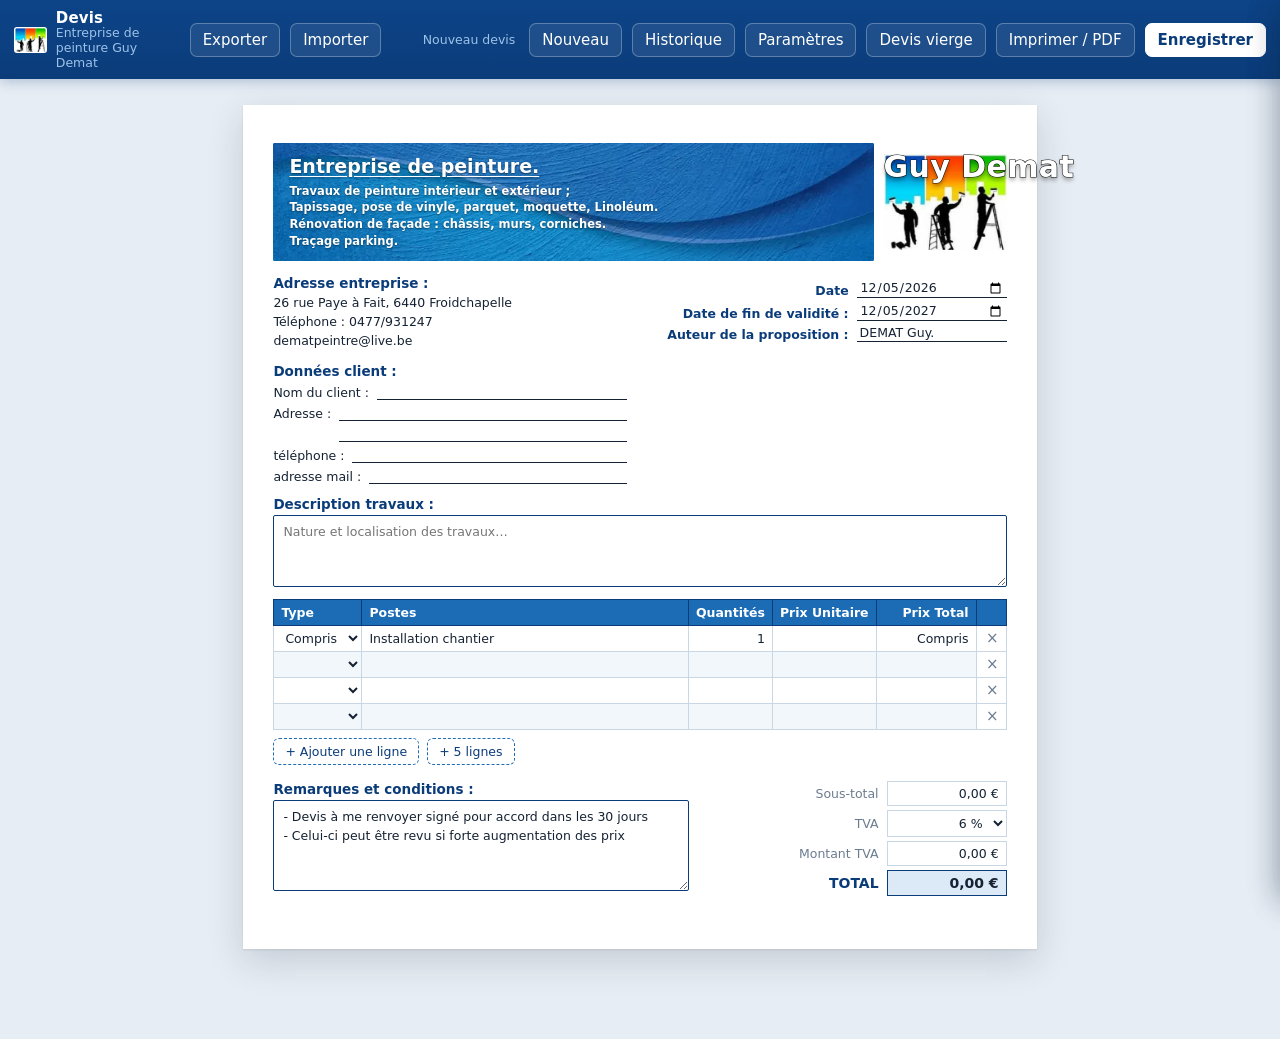
<file: public/assets/aistudio/Devis_GuyDemat_4f541faf.html>
<meta charset="utf-8">
<meta name="viewport" content="width=device-width, initial-scale=1">
<title>Devis — Guy Demat</title>
<link rel="icon" href="[data-uri]">
<style>
  :root{
    --bleu-nuit:#0B3C7A;
    --bleu:#1B6BB5;
    --bleu-clair:#DCE9F6;
    --bleu-pale:#F2F7FC;
    --rouge:#E63329;
    --jaune:#F5B516;
    --vert:#6EBE44;
    --encre:#152233;
    --gris:#6B7C90;
    --trait:#C9D6E4;
    --papier:#FFFFFF;
    --fond:#E7EDF4;
    --doc: Calibri, "Segoe UI", system-ui, "Helvetica Neue", Arial, sans-serif;
    --ui: "Segoe UI", system-ui, -apple-system, "Helvetica Neue", Arial, sans-serif;
  }
  *{box-sizing:border-box}
  html,body{margin:0;padding:0}
  body{
    background:var(--fond);
    color:var(--encre);
    font-family:var(--ui);
    font-size:15px;
    -webkit-font-smoothing:antialiased;
  }
  button{font-family:inherit;font-size:inherit;cursor:pointer}
  input,textarea,select{font-family:inherit;font-size:inherit;color:inherit}

  /* ————— Barre d'outils ————— */
  .rail{
    position:sticky;top:0;z-index:40;
    background:linear-gradient(180deg,#0d4488,#0B3C7A);
    color:#fff;
    display:flex;align-items:center;gap:10px;
    padding:9px 14px;
    box-shadow:0 2px 12px rgba(11,60,122,.28);
  }
  .rail .marque{display:flex;align-items:center;gap:9px;margin-right:6px}
  .rail .marque img{height:26px;width:auto;border-radius:3px;background:#fff;padding:1px}
  .rail .marque b{font-weight:600;letter-spacing:.2px}
  .rail .marque span{color:#9DC2E8;font-size:12.5px;display:block;margin-top:-2px}
  .rail .sep{flex:1}
  .btn{
    border:1px solid rgba(255,255,255,.28);
    background:rgba(255,255,255,.08);
    color:#fff;border-radius:7px;padding:7px 12px;
    display:inline-flex;align-items:center;gap:7px;
    transition:background .15s,border-color .15s,transform .06s;
    white-space:nowrap;
  }
  .btn:hover{background:rgba(255,255,255,.18)}
  .btn:active{transform:translateY(1px)}
  .btn:focus-visible,input:focus-visible,textarea:focus-visible,select:focus-visible,
  .lien:focus-visible{outline:2px solid var(--jaune);outline-offset:2px}
  .btn.primaire{background:#fff;color:var(--bleu-nuit);border-color:#fff;font-weight:600}
  .btn.primaire:hover{background:#EAF2FB}
  .btn svg{width:15px;height:15px;flex:none}
  .etat-sauve{font-size:12.5px;color:#9DC2E8;padding-right:4px;min-width:118px;text-align:right}
  .etat-sauve.modifie{color:var(--jaune)}

  /* ————— Feuille A4 ————— */
  .plan{padding:26px 16px 90px;display:flex;justify-content:center}
  .feuille{
    width:210mm;max-width:100%;position:relative;
    background:var(--papier);
    padding:10mm 8mm 14mm;
    box-shadow:0 1px 2px rgba(21,34,51,.10),0 12px 34px rgba(21,34,51,.16);
    font-family:var(--doc);
  }

  .entete{display:flex;gap:10px;align-items:stretch;margin-bottom:14px}
  .banniere{
    position:relative;overflow:hidden;
    flex:1;min-height:96px;border-radius:2px;
    background-color:var(--bleu-nuit);
    color:#fff;padding:12px 16px;display:flex;flex-direction:column;justify-content:center;
    text-shadow:0 1px 2px rgba(0,0,0,.45);
  }
  .banniere img.fond{
    position:absolute;inset:0;width:100%;height:100%;
    object-fit:cover;z-index:0;
  }
  .banniere h1,.banniere p{position:relative;z-index:1}
  .banniere h1{font-size:19px;margin:0 0 6px;font-weight:700;text-decoration:underline;text-underline-offset:3px}
  .banniere p{margin:0;font-size:11.5px;line-height:1.45;font-weight:600}
  .marque-doc{position:relative;align-self:center;display:flex;flex-direction:column;align-items:center}
  .marque-doc .nom{
    position:absolute;top:-2px;left:0;right:0;text-align:center;z-index:2;
    font-family:"Franklin Gothic Book","Franklin Gothic Medium","Segoe UI",var(--doc);
    font-weight:700;font-size:30px;line-height:1;letter-spacing:.4px;white-space:nowrap;
    color:#fff;-webkit-text-stroke:1.1px #111;
    text-shadow:0 3px 4px rgba(0,0,0,.35);
    paint-order:stroke fill;
  }
  .entete img.logo{height:96px;width:auto;display:block}

  .bloc-titre{color:var(--bleu-nuit);font-weight:700;font-size:13.5px;margin:0 0 3px}
  .infos{display:grid;grid-template-columns:1fr 1fr;gap:6px 26px;margin-bottom:12px}
  .infos .g{font-size:12.5px}
  .infos .g .fixe{font-size:12.5px;line-height:1.5}
  .ligne-champ{display:flex;align-items:flex-end;gap:8px;margin-top:3px}
  .ligne-champ .lbl{font-size:12.5px;white-space:nowrap;color:var(--encre)}
  .infos .d .ligne-champ{justify-content:flex-end}
  .infos .d .lbl{font-weight:700;color:var(--bleu-nuit)}
  .champ{
    border:none;border-bottom:1px solid var(--encre);
    background:transparent;padding:1px 3px;font-size:12.5px;
    min-width:0;width:100%;border-radius:0;
  }
  .infos .d .champ{max-width:150px}
  .champ:hover{background:var(--bleu-pale)}
  .champ:focus{background:var(--bleu-pale);outline:none;border-bottom:2px solid var(--bleu);padding-bottom:0}

  .zone{margin-bottom:12px}
  .cadre{
    width:100%;border:1px solid var(--bleu-nuit);border-radius:2px;
    padding:7px 9px;font-size:12.5px;line-height:1.5;
    background:transparent;resize:vertical;display:block;
    font-family:var(--doc);
  }
  .cadre:focus{outline:none;box-shadow:inset 0 0 0 1px var(--bleu);background:var(--bleu-pale)}

  /* ————— Tableau des postes ————— */
  table.postes{width:100%;border-collapse:collapse;font-size:12.5px}
  table.postes th{
    background:var(--bleu);color:#fff;text-align:left;font-weight:700;
    padding:5px 7px;border:1px solid var(--bleu-nuit);white-space:nowrap;
  }
  table.postes th.num,table.postes td.num{text-align:right}
  table.postes td{border:1px solid var(--trait);padding:0;background:#fff;vertical-align:middle}
  table.postes tbody tr:nth-child(even) td{background:var(--bleu-pale)}
  table.postes td input,table.postes td select{
    width:100%;border:none;background:transparent;padding:4px 7px;font-size:12.5px;
    font-family:var(--doc);
  }
  table.postes td input:focus,table.postes td select:focus{outline:none;background:var(--bleu-clair)}
  table.postes td.num input{text-align:right}
  table.postes td.total input{font-variant-numeric:tabular-nums}
  col.c-type{width:88px} col.c-qte{width:74px} col.c-pu{width:92px} col.c-tot{width:100px} col.c-out{width:30px}
  td.outils{text-align:center;border:none;background:none!important}
  .mini{
    border:none;background:none;color:var(--gris);width:22px;height:22px;line-height:1;
    border-radius:5px;font-size:15px;
  }
  .mini:hover{background:#F4D9D7;color:var(--rouge)}
  .barre-lignes{display:flex;gap:8px;margin-top:8px;align-items:center;flex-wrap:wrap}
  .lien{
    border:1px dashed var(--bleu);background:#fff;color:var(--bleu-nuit);
    border-radius:6px;padding:5px 11px;font-size:12.5px;font-family:var(--ui);
  }
  .lien:hover{background:var(--bleu-pale)}

  /* ————— Pied ————— */
  .pied{display:grid;grid-template-columns:1fr 300px;gap:18px;margin-top:16px;align-items:start}
  .totaux{display:grid;grid-template-columns:1fr 120px;gap:4px 8px;align-items:center;font-size:12.5px}
  .totaux .t-lbl{text-align:right;color:var(--gris)}
  .totaux .t-val{
    border:1px solid var(--trait);padding:4px 7px;text-align:right;background:#fff;
    font-variant-numeric:tabular-nums;
  }
  .totaux input.t-val{
    width:100%;font-family:var(--doc);font-size:12.5px;border-radius:0;
  }
  .totaux input.t-val:focus{outline:none;border-color:var(--bleu);background:var(--bleu-pale)}
  .totaux select{
    border:1px solid var(--trait);padding:4px 7px;width:100%;text-align:right;
    background:#fff;font-family:var(--doc);font-size:12.5px;
  }
  .totaux .grand .t-lbl{font-weight:700;color:var(--bleu-nuit);font-size:14px}
  .totaux .grand .t-val{background:var(--bleu-clair);border-color:var(--bleu-nuit);font-weight:700;font-size:14px}

  /* ————— Tiroirs ————— */
  /* ————— Formulaire vierge : des lignes, pas des cases, et de la place ————— */
  .feuille.vierge .ligne-champ{margin-top:9px}
  .feuille.vierge .champ{padding:3px 3px 5px}
  .feuille.vierge table.postes td input,
  .feuille.vierge table.postes td select{padding:8px 7px}
  .feuille.vierge .totaux{gap:12px 10px;grid-template-columns:1fr 140px}
  .feuille.vierge .totaux .t-val,
  .feuille.vierge .totaux select{
    border:none;border-bottom:1px solid var(--encre);border-radius:0;
    background:none;min-height:20px;padding:2px 4px;
  }
  .feuille.vierge .totaux .grand .t-val{
    border-bottom:1.5px solid var(--bleu-nuit);background:none;
  }
  .voile{
    position:fixed;inset:0;background:rgba(11,34,60,.42);z-index:50;
    opacity:0;pointer-events:none;transition:opacity .18s;
  }
  .voile.ouvert{opacity:1;pointer-events:auto}
  .tiroir{
    position:fixed;top:0;right:0;bottom:0;width:min(430px,100%);z-index:60;
    background:#fff;box-shadow:-8px 0 30px rgba(11,34,60,.25);
    transform:translateX(102%);transition:transform .22s ease;
    display:flex;flex-direction:column;
  }
  .tiroir.ouvert{transform:none}
  .tiroir header{
    background:var(--bleu-nuit);color:#fff;padding:13px 16px;
    display:flex;align-items:center;gap:10px;
  }
  .tiroir header h2{margin:0;font-size:16px;font-weight:600;flex:1}
  .fermer{background:none;border:none;color:#fff;font-size:22px;line-height:1;padding:0 4px}
  .tiroir .corps{padding:14px 16px 26px;overflow:auto;flex:1}
  .recherche{
    width:100%;border:1px solid var(--trait);border-radius:7px;padding:8px 11px;margin-bottom:12px;
  }
  .recherche:focus{outline:none;border-color:var(--bleu);box-shadow:0 0 0 3px var(--bleu-clair)}

  .carte{
    border:1px solid var(--trait);border-left:4px solid var(--gris);border-radius:8px;
    padding:10px 12px;margin-bottom:9px;background:#fff;cursor:pointer;
    transition:box-shadow .15s,border-color .15s;
  }
  .carte:hover{box-shadow:0 3px 12px rgba(11,60,122,.14)}
  .carte.brouillon{border-left-color:var(--gris)}
  .carte.envoye{border-left-color:var(--bleu)}
  .carte.accepte{border-left-color:var(--vert)}
  .carte.refuse{border-left-color:var(--rouge)}
  .carte .h{display:flex;justify-content:space-between;gap:10px;align-items:baseline}
  .carte .num{font-weight:700;color:var(--bleu-nuit)}
  .carte .mt{font-weight:700;font-variant-numeric:tabular-nums}
  .carte .cl{font-size:13.5px;margin:2px 0 6px}
  .carte .meta{display:flex;justify-content:space-between;align-items:center;gap:8px;font-size:12px;color:var(--gris)}
  .puce{
    font-size:11px;padding:2px 8px;border-radius:99px;border:1px solid var(--trait);
    background:#F7FAFD;color:var(--gris);
  }
  .carte.envoye .puce{border-color:#B6D4EE;background:#EAF3FB;color:var(--bleu-nuit)}
  .carte.accepte .puce{border-color:#C3E5B0;background:#EFF8EA;color:#3C7A22}
  .carte.refuse .puce{border-color:#F2C0BC;background:#FDEEED;color:#A5271F}
  .actes{display:flex;gap:6px}
  .acte{
    border:1px solid var(--trait);background:#fff;border-radius:6px;padding:3px 9px;
    font-size:12px;color:var(--gris);
  }
  .acte:hover{border-color:var(--bleu);color:var(--bleu-nuit);background:var(--bleu-pale)}
  .acte.danger:hover{border-color:var(--rouge);color:var(--rouge);background:#FDEEED}
  .vide{text-align:center;color:var(--gris);padding:34px 10px;font-size:14px;line-height:1.6}
  .vide b{display:block;color:var(--encre);margin-bottom:4px}

  .reglage{margin-bottom:16px}
  .reglage label{display:block;font-size:12.5px;font-weight:600;color:var(--bleu-nuit);margin-bottom:4px}
  .reglage input,.reglage textarea{
    width:100%;border:1px solid var(--trait);border-radius:6px;padding:7px 9px;font-size:13.5px;
  }
  .reglage textarea{resize:vertical;line-height:1.5;font-family:var(--ui)}
  .fiche{
    display:flex;justify-content:space-between;align-items:center;gap:8px;
    border:1px solid var(--trait);border-radius:6px;padding:6px 9px;margin-bottom:6px;font-size:13px;
  }
  .fiche b{color:var(--bleu-nuit)}
  .reglage .aide{font-size:12px;color:var(--gris);margin-top:4px;line-height:1.45}
  .rangee{display:flex;gap:10px}
  .rangee>*{flex:1}
  .btn-plein{
    width:100%;background:var(--bleu-nuit);color:#fff;border:none;border-radius:7px;
    padding:10px;font-weight:600;
  }
  .btn-plein:hover{background:#0d4488}
  .btn-fin{
    width:100%;background:#fff;color:var(--bleu-nuit);border:1px solid var(--trait);
    border-radius:7px;padding:9px;margin-top:8px;
  }
  .btn-fin:hover{background:var(--bleu-pale);border-color:var(--bleu)}

  .toast{
    position:fixed;left:50%;bottom:26px;transform:translate(-50%,20px);
    background:var(--bleu-nuit);color:#fff;padding:11px 18px;border-radius:9px;
    box-shadow:0 8px 24px rgba(11,60,122,.34);z-index:80;
    opacity:0;pointer-events:none;transition:opacity .2s,transform .2s;font-size:14px;
  }
  .toast.ouvert{opacity:1;transform:translate(-50%,0)}
  .toast.alerte{background:var(--rouge)}

  .pied-page{display:none}
  @media screen and (max-width:820px){
    .feuille{padding:16px 14px}
    .infos{grid-template-columns:1fr}
    .infos .d .ligne-champ{justify-content:flex-start}
    .infos .d .champ{max-width:none}
    .pied{grid-template-columns:1fr}
    .entete{flex-direction:column}
    .entete img.logo{height:70px;align-self:flex-start}
    .etat-sauve{display:none}
    .rail{flex-wrap:wrap}
    .rail .marque span{display:none}
  }
  @media (prefers-reduced-motion:reduce){*{transition:none!important}}

  /* ————— Impression ————— */
  body.en-impression .barre-lignes,
  body.en-impression tr.vide-impr{display:none}
  @page{size:A4;margin:0}
  @media print{
    body{background:#fff;-webkit-print-color-adjust:exact;print-color-adjust:exact}
    tr.vide-impr{display:none}
    input[type=date]::-webkit-calendar-picker-indicator{display:none}
    .rail,.voile,.tiroir,.toast,.barre-lignes,td.outils,col.c-out,.pas-impr{display:none!important}
    .plan{padding:0;display:block}
    .feuille{width:210mm;max-width:none;margin:0;box-shadow:none;padding:10mm 8mm 14mm}
    .pied-page{
      display:flex;justify-content:space-between;gap:10mm;
      position:absolute;left:8mm;right:8mm;
      font-family:var(--doc);font-size:8pt;color:#4A5D72;
      border-top:.5pt solid #9BB2C8;padding-top:1.5mm;
    }
    .champ{border-bottom:1px solid #333;background:none!important}
    .cadre{background:none!important}
    table.postes{page-break-inside:auto}
    table.postes tr{page-break-inside:avoid}
    .pied{page-break-inside:avoid}
    input,textarea,select{
      -webkit-appearance:none;appearance:none;color:#000;
    }
    .totaux select{border:none;padding-right:0}
    .totaux input.t-val{border:1px solid var(--trait)}
  }
</style>

<div class="rail">
  <div class="marque">
    <img src="[data-uri]" alt="Guy Demat">
    <div>
      <b>Devis</b>
      <span>Entreprise de peinture Guy Demat</span>
    </div>
  </div>
  <button class="btn" id="bExport" title="Enregistrer tous les devis dans un fichier JSON">Exporter</button>
  <button class="btn" id="bImport" title="Recharger les devis depuis un fichier de sauvegarde">Importer</button>
  <input type="file" id="fFichier" accept="application/json" hidden>
  <span class="sep"></span>
  <span class="etat-sauve" id="etatSauve">Nouveau devis</span>
  <button class="btn" id="bNouveau">Nouveau</button>
  <button class="btn" id="bHisto">Historique</button>
  <button class="btn" id="bParam" title="Paramètres et catalogue">Paramètres</button>
  <button class="btn" id="bVierge" title="Imprimer un formulaire vierge à remplir à la main">Devis vierge</button>
  <button class="btn" id="bImprimer">Imprimer / PDF</button>
  <button class="btn primaire" id="bEnregistrer">Enregistrer</button>
</div>

<div class="plan">
  <div class="feuille">

    <div class="entete">
      <div class="banniere">
        <img class="fond" src="[data-uri]" alt="">
        <h1>Entreprise de peinture.</h1>
        <p>
          Travaux de peinture intérieur et extérieur ;<br>
          Tapissage, pose de vinyle, parquet, moquette, Linoléum.<br>
          Rénovation de façade : châssis, murs, corniches.<br>
          Traçage parking.
        </p>
      </div>
      <div class="marque-doc"><span class="nom">Guy Demat</span><img class="logo" src="[data-uri]" alt=""></div>
    </div>

    <div class="infos">
      <div class="g">
        <p class="bloc-titre">Adresse entreprise&nbsp;:</p>
        <div class="fixe" id="socAdresse">26 rue Paye à Fait, 6440 Froidchapelle</div>
        <div class="fixe" id="socTel">Téléphone : 0477/931247</div>
        <div class="fixe" id="socMail">dematpeintre@live.be</div>
      </div>
      <div class="d">
        <div class="ligne-champ"><span class="lbl">Date</span><input class="champ" id="fDate" type="date"></div>
        <div class="ligne-champ"><span class="lbl">Date de fin de validité&nbsp;:</span><input class="champ" id="fValidite" type="date"></div>
        <div class="ligne-champ"><span class="lbl">Auteur de la proposition&nbsp;:</span><input class="champ" id="fAuteur"></div>
      </div>
    </div>

    <div class="infos">
      <div class="g">
        <p class="bloc-titre">Données client&nbsp;:</p>
        <div class="ligne-champ"><span class="lbl">Nom du client&nbsp;:</span><input class="champ" id="fClientNom" list="listeClients" autocomplete="off"></div>
        <div class="ligne-champ"><span class="lbl">Adresse&nbsp;:</span><input class="champ" id="fClientAdr1"></div>
        <div class="ligne-champ"><span class="lbl" style="visibility:hidden">Adresse&nbsp;:</span><input class="champ" id="fClientAdr2"></div>
        <div class="ligne-champ"><span class="lbl">téléphone&nbsp;:</span><input class="champ" id="fClientTel"></div>
        <div class="ligne-champ"><span class="lbl">adresse mail&nbsp;:</span><input class="champ" id="fClientMail"></div>
      </div>
    </div>

    <div class="zone">
      <p class="bloc-titre">Description travaux&nbsp;:</p>
      <textarea class="cadre" id="fDescription" rows="3" placeholder="Nature et localisation des travaux…"></textarea>
    </div>

    <table class="postes">
      <colgroup>
        <col class="c-type"><col><col class="c-qte"><col class="c-pu"><col class="c-tot"><col class="c-out">
      </colgroup>
      <thead>
        <tr>
          <th>Type</th><th>Postes</th><th class="num">Quantités</th>
          <th class="num">Prix Unitaire</th><th class="num">Prix Total</th><th class="pas-impr"></th>
        </tr>
      </thead>
      <tbody id="corpsLignes"></tbody>
    </table>

    <div class="barre-lignes">
      <button class="lien" id="bAjouter">+ Ajouter une ligne</button>
      <button class="lien" id="bAjouter5">+ 5 lignes</button>
    </div>

    <div class="pied">
      <div>
        <p class="bloc-titre">Remarques et conditions&nbsp;:</p>
        <textarea class="cadre" id="fRemarques" rows="4"></textarea>
      </div>
      <div class="totaux">
        <span class="t-lbl">Sous-total</span><input class="t-val" id="fSousTotal" inputmode="text">
        <span class="t-lbl">TVA</span>
        <select id="fTva">
          <option value="0.06">6 %</option>
          <option value="0.12">12 %</option>
          <option value="0.21">21 %</option>
          <option value="autoliquidation">Autoliquidation</option>
          <option value="intracommunautaire">Intracommunautaire</option>
        </select>
        <span class="t-lbl">Montant TVA</span><span class="t-val" id="vMontantTva">0,00 €</span>
        <div class="grand" style="display:contents">
          <span class="t-lbl">TOTAL</span><span class="t-val" id="vTotal">0,00 €</span>
        </div>
      </div>
    </div>

  </div>
</div>

<div class="voile" id="voile"></div>

<aside class="tiroir" id="tiroirHisto" aria-label="Historique des devis">
  <header>
    <h2>Historique</h2>
    <button class="fermer" data-fermer>&times;</button>
  </header>
  <div class="corps">
    <input class="recherche" id="fRecherche" placeholder="Chercher un client, un n° de devis…">
    <div id="listeHisto"></div>
  </div>
</aside>

<aside class="tiroir" id="tiroirParam" aria-label="Paramètres">
  <header>
    <h2>Paramètres</h2>
    <button class="fermer" data-fermer>&times;</button>
  </header>
  <div class="corps">
    <div class="reglage">
      <label for="pAdresse">Adresse entreprise</label>
      <input id="pAdresse">
    </div>
    <div class="reglage">
      <label for="pTel">Téléphone</label>
      <input id="pTel">
    </div>
    <div class="reglage">
      <label for="pMail">Adresse mail</label>
      <input id="pMail">
    </div>
    <div class="rangee">
      <div class="reglage">
        <label for="pAuteur">Auteur par défaut</label>
        <input id="pAuteur">
      </div>
      <div class="reglage">
        <label for="pValidite">Validité par défaut</label>
        <input id="pValidite" type="number" min="1" step="1">
        <div class="aide">En mois.</div>
      </div>
    </div>
    <div class="reglage">
      <label for="pConditions">Remarques et conditions par défaut</label>
      <textarea id="pConditions" rows="4"></textarea>
    </div>
    <div class="reglage">
      <label for="pUnites">Types (unités)</label>
      <input id="pUnites">
      <div class="aide">Séparés par une virgule.</div>
    </div>
    <div class="reglage">
      <label for="pCatalogue">Catalogue des postes</label>
      <textarea id="pCatalogue" rows="12"></textarea>
      <div class="aide">Une ligne par poste, au format <b>Catégorie | Poste</b>. Ces postes sont proposés dans la colonne « Postes ».</div>
    </div>
    <div class="reglage">
      <label>Base clients</label>
      <div id="listeFiches"></div>
      <div class="aide">Les coordonnées sont proposées automatiquement dès que vous tapez le nom du client.</div>
    </div>
    <button class="btn-plein" id="bParamOk">Enregistrer les paramètres</button>
  </div>
</aside>

<div class="toast" id="toast"></div>

<script>
(function(){
  "use strict";

  /* ————— Réglages par défaut ————— */
  var CATALOGUE_INITIAL = [
    ["Chantier","Installation chantier"],["Chantier","Evacuation chantier"],
    ["Chantier","Main d'Œuvre"],["Chantier","Marchandises"],["Chantier","Nettoyage chantier"],
    ["Chantier","Passage d'une architecte coloriste pour le choix des teintes."],
    ["Isolation","Réalisation d'isolation en laine de verre"],
    ["Isolation","Réalisation d'isolation en styrodur"],
    ["Parking","Traçage parking"],
    ["Plafond","Pose de plafond en plaques de plâtre"],["Plafond","Réalisation de plafond"],
    ["Réalisation cloison","Poses Cloisons"],["Réalisation cloison","Poses de plaque de bois compressé"],
    ["Réalisation cloison","Poses de plaques de bois"],["Réalisation cloison","Poses de plaques de Plâtre"],
    ["Rénovation de façade","Rénovation de châssis"],["Rénovation de façade","Rénovation de corniches"],
    ["Rénovation de façade","Rénovation de chalets"],["Rénovation de façade","Rénovation de véranda"],
    ["Sol","Pose de Linoléum"],["Sol","Pose moduléo"],["Sol","Pose Moquette"],
    ["Sol","Pose parquet collé"],["Sol","Pose parquet flottant"],["Sol","Pose plancher"],["Sol","Pose Vinyle"],
    ["Traitement","Application d'anti-mousse"],["Traitement","Application d'hydrofuge"],
    ["Traitement de surface","Crépis"],["Traitement de surface","Enduisage"],
    ["Traitement de surface","Mise en couleur de dalles extérieures"],["Traitement de surface","Mise en vernis"],
    ["Traitement de surface","Peinture"],["Traitement de surface","Peinture de radiateur"],
    ["Traitement de surface","Pose fibre de verre"],["Traitement de surface","Pose d'intissé"],
    ["Traitement de surface","Pose papiers peints"],["Traitement de surface","Primaire"],
    ["Traitement de surface","Rénovation de volets"],["Traitement de surface","Réparations de peinture"],
    ["Traitement de surface","Tapissage"],
    ["Travaux de préparations et/ou de nettoyage","Nettoyage haute pression"],
    ["Travaux de préparations et/ou de nettoyage","Préparation de surface"],
    ["Travaux de préparations et/ou de nettoyage","Réparations de surface"],
    ["Travaux de préparations et/ou de nettoyage","Réparations profondes"],
    ["Travaux de préparations et/ou de nettoyage","Sablage"]
  ];
  var PARAM_DEFAUT = {
    adresse:"26 rue Paye à Fait, 6440 Froidchapelle",
    tel:"Téléphone : 0477/931247",
    mail:"dematpeintre@live.be",
    auteur:"DEMAT Guy.",
    validiteMois:12,
    conditions:"- Devis à me renvoyer signé pour accord dans les 30 jours\n- Celui-ci peut être revu si forte augmentation des prix",
    unites:["Forfait","M²","M³","Litres","Heures","Pièce","Compris"],
    catalogue:CATALOGUE_INITIAL
  };
  var STATUTS = {brouillon:"Brouillon",envoye:"Envoyé",accepte:"Accepté",refuse:"Refusé"};

  /* ————— Utilitaires ————— */
  var $ = function(id){return document.getElementById(id)};
  var eur = new Intl.NumberFormat('fr-BE',{style:'currency',currency:'EUR'});
  function fEur(n){return eur.format(isFinite(n)?n:0)}
  function nb(v){
    if(typeof v==='number')return v;
    if(!v)return 0;
    var x=parseFloat(String(v).replace(/\s/g,'').replace(',','.'));
    return isFinite(x)?x:0;
  }
  function plusMois(d,n){
    var j=d.getDate(), r=new Date(d.getTime());
    r.setDate(1); r.setMonth(r.getMonth()+n);
    var dernier=new Date(r.getFullYear(),r.getMonth()+1,0).getDate();
    r.setDate(Math.min(j,dernier));
    return r;
  }
  function echeance(dateISO){
    var d=dateISO?new Date(dateISO+'T12:00:00'):new Date();
    if(isNaN(d))d=new Date();
    return iso(plusMois(d,params.validiteMois||1));
  }
  function iso(d){
    var z=new Date(d.getTime()-d.getTimezoneOffset()*60000);
    return z.toISOString().slice(0,10);
  }
  function jolieDate(s){
    if(!s)return '—';
    var p=s.split('-');
    return p.length===3?(p[2]+'/'+p[1]+'/'+p[0]):s;
  }
  function esc(s){return String(s==null?'':s).replace(/[&<>"']/g,function(c){
    return {'&':'&amp;','<':'&lt;','>':'&gt;','"':'&quot;',"'":'&#39;'}[c];
  })}
  var minuteur;
  function dire(msg,alerte){
    var t=$('toast');
    t.textContent=msg;
    t.className='toast ouvert'+(alerte?' alerte':'');
    clearTimeout(minuteur);
    minuteur=setTimeout(function(){t.className='toast'+(alerte?' alerte':'')},2600);
  }

  /* ————— Stockage ————— */
  var ESPACE='vierge:';
  var CLE_INDEX=ESPACE+'devis-index', CLE_PARAM=ESPACE+'parametres', CLE_CLIENTS=ESPACE+'clients', PREF=ESPACE+'devis:';
  var coffre=(function(){
    if(window.storage&&window.storage.get&&window.storage.set)return window.storage;
    try{
      var t='__essai__'; window.localStorage.setItem(t,'1'); window.localStorage.removeItem(t);
      return {
        get:function(k){
          var v=window.localStorage.getItem('gd:'+k);
          return v==null?Promise.reject(new Error('absent')):Promise.resolve({key:k,value:v});
        },
        set:function(k,v){window.localStorage.setItem('gd:'+k,v);return Promise.resolve({key:k,value:v})},
        delete:function(k){window.localStorage.removeItem('gd:'+k);return Promise.resolve({key:k,deleted:true})}
      };
    }catch(e){return null}
  })();
  var stockOk=!!coffre;
  function lire(cle){
    if(!stockOk)return Promise.resolve(null);
    try{
      return Promise.resolve(coffre.get(cle)).then(function(r){
        return r&&r.value?JSON.parse(r.value):null;
      }).catch(function(){return null});
    }catch(e){return Promise.resolve(null)}
  }
  function ecrire(cle,val){
    if(!stockOk)return Promise.reject(new Error('stockage indisponible'));
    try{return Promise.resolve(coffre.set(cle,JSON.stringify(val)))}
    catch(e){return Promise.reject(e)}
  }
  function effacer(cle){
    if(!stockOk)return Promise.resolve();
    try{return Promise.resolve(coffre.delete(cle)).catch(function(){})}
    catch(e){return Promise.resolve()}
  }

  /* ————— État ————— */
  var params=Object.assign({},PARAM_DEFAUT), index=[], clients=[], courant=null, modifie=false, autoSauve, validiteManuelle=false;

  function devisVide(){
    var d=iso(new Date());
    return {
      id:null, statut:'brouillon',
      date:d, redige:d, validite:echeance(d),
      client:{nom:'',adr1:'',adr2:'',tel:'',mail:''},
      auteur:params.auteur||'', description:'',
      lignes:[{type:'Compris',poste:'Installation chantier',qte:'1',pu:'',tot:''},{},{},{}],
      tva:'0.06', sousTotal:'', remarques:params.conditions||'',
      cree:null, maj:null
    };
  }

  /* ————— Étiquette : nom du client + date ————— */
  function etiquette(nom,date){
    return ((nom||'').trim()||'Client')+' - '+jolieDate(date);
  }
  function etiquetteCourante(){
    return etiquette($('fClientNom').value,$('fDate').value);
  }
  function classer(){
    index.sort(function(a,b){
      var c=(a.client||'').localeCompare(b.client||'','fr',{sensitivity:'base'});
      return c||(b.date||'').localeCompare(a.date||'');
    });
  }

  /* ————— Calculs façon tableur ————— */
  function evaluer(v){
    var t=String(v==null?'':v).trim();
    if(!t)return '';
    var e=t.replace(/^=/,'').replace(/\s/g,'').replace(/€/g,'').replace(/,/g,'.');
    if(!/[+\-*/]/.test(e))return t;
    if(!/^[0-9.+\-*/()]+$/.test(e))return t;
    try{
      var r=Function('"use strict";return ('+e+')')();
      return (typeof r==='number'&&isFinite(r))?r:t;
    }catch(x){return t}
  }
  function arrondi(n){
    n=Number(n);
    if(!isFinite(n))return 0;
    return Math.round((n+(n<0?-1:1)*1e-9)*100)/100;
  }
  function figer(inp,monnaie){
    var t=String(inp.value==null?'':inp.value).trim();
    if(!t)return;
    var r=evaluer(t);
    if(typeof r!=='number'){
      var e=t.replace(/\s/g,'').replace(/€/g,'').replace(/,/g,'.');
      if(!/^-?[0-9]*\.?[0-9]+$/.test(e))return;
      r=parseFloat(e);
      if(!isFinite(r))return;
    }
    r=arrondi(r);
    inp.value=monnaie?fEur(r):String(r).replace('.',',');
  }
  function force(el,oui){el.setAttribute('data-force',oui?'1':'0')}
  function estForce(el,champ){
    return el.getAttribute('data-force')==='1'&&champ.value.trim()!=='';
  }
  function totalDevis(d){
    var st=0;
    (d.lignes||[]).forEach(function(l){
      if(l.tot)st+=arrondi(nb(evaluer(l.tot)));
      else if(l.type!=='Compris')st+=arrondi(arrondi(nb(evaluer(l.qte)))*arrondi(nb(evaluer(l.pu))));
    });
    st=arrondi(d.sousTotal?nb(evaluer(d.sousTotal)):st);
    return arrondi(st+arrondi(st*nb(d.tva)));
  }

  /* ————— Base clients ————— */
  function cleNom(n){return String(n||'').trim().toLowerCase()}
  function majListeClients(){
    var dl=$('listeClients');
    dl.innerHTML=clients.map(function(c){
      return '<option value="'+esc(c.nom)+'"'+(c.adr1?' label="'+esc(c.adr1)+'"':'')+'></option>';
    }).join('');
  }
  function retenirClient(c){
    if(!c||!cleNom(c.nom))return Promise.resolve();
    var i=clients.findIndex(function(x){return cleNom(x.nom)===cleNom(c.nom)});
    var f={nom:c.nom.trim(),adr1:c.adr1||'',adr2:c.adr2||'',tel:c.tel||'',mail:c.mail||''};
    if(i<0)clients.push(f);
    else clients[i]=f;
    clients.sort(function(a,b){return a.nom.localeCompare(b.nom,'fr',{sensitivity:'base'})});
    majListeClients();
    return ecrire(CLE_CLIENTS,clients).catch(function(){});
  }
  function preEncoder(){
    var n=cleNom($('fClientNom').value);
    if(!n)return;
    var c=clients.find(function(x){return cleNom(x.nom)===n});
    if(!c)return;
    var rempli=false;
    [['fClientAdr1','adr1'],['fClientAdr2','adr2'],['fClientTel','tel'],['fClientMail','mail']]
      .forEach(function(paire){
        var champ=$(paire[0]);
        if(!champ.value.trim()&&c[paire[1]]){champ.value=c[paire[1]];rempli=true}
      });
    if(rempli){touche();dire('Coordonnées de '+c.nom+' reprises')}
  }
  function dessinerClients(){
    var z=$('listeFiches');
    if(!clients.length){z.innerHTML='<div class="aide">Aucun client enregistré pour le moment. '+
      'Chaque devis enregistré ajoute son client ici.</div>';return}
    z.innerHTML=clients.map(function(c,i){
      return '<div class="fiche"><span><b>'+esc(c.nom)+'</b>'+
        (c.adr1?' — '+esc(c.adr1):'')+'</span>'+
        '<button class="acte danger" data-client="'+i+'">Retirer</button></div>';
    }).join('');
  }
  $('listeFiches').addEventListener('click',function(ev){
    var i=ev.target.getAttribute('data-client');
    if(i===null)return;
    var c=clients[+i];
    if(!c||!confirm('Retirer '+c.nom+' de la base clients ? Les devis de ce client sont conservés.'))return;
    clients.splice(+i,1);
    ecrire(CLE_CLIENTS,clients).catch(function(){});
    majListeClients(); dessinerClients();
  });

  /* ————— Lignes ————— */
  function ligneHTML(l){
    var tr=document.createElement('tr');
    var opts=(params.unites||[]).map(function(u){
      return '<option'+(u===l.type?' selected':'')+'>'+esc(u)+'</option>';
    }).join('');
    tr.innerHTML=
      '<td><select class="l-type"><option value=""></option>'+opts+'</select></td>'+
      '<td><input class="l-poste" list="listePostes" value="'+esc(l.poste)+'"></td>'+
      '<td class="num"><input class="l-qte" inputmode="decimal" value="'+(l.qte===''||l.qte==null?'':esc(l.qte))+'"></td>'+
      '<td class="num"><input class="l-pu" inputmode="decimal" value="'+(l.pu===''||l.pu==null?'':esc(l.pu))+'"></td>'+
      '<td class="num total"><input class="l-tot" value="'+(l.tot?esc(l.tot):'')+'"></td>'+
      '<td class="outils pas-impr"><button class="mini" title="Supprimer la ligne">&times;</button></td>';
    var tot=tr.querySelector('.l-tot');
    if(l.tot)force(tr,true);
    tot.addEventListener('input',function(){force(tr,tot.value.trim()!=='')});
    tot.addEventListener('change',function(){figer(tot,true)});
    tr.querySelector('.l-qte').addEventListener('change',function(){figer(this,false)});
    tr.querySelector('.l-pu').addEventListener('change',function(){figer(this,false)});
    tr.querySelector('.mini').addEventListener('click',function(){
      tr.remove(); if(!$('corpsLignes').children.length)ajouterLigne(); calculer(); touche();
    });
    tr.addEventListener('input',function(){calculer();touche()});
    tr.addEventListener('change',function(){calculer();touche()});
    return tr;
  }
  function ajouterLigne(l){
    $('corpsLignes').appendChild(ligneHTML(l||{type:'',poste:'',qte:'',pu:'',tot:''}));
  }
  function lignesDOM(){
    return Array.prototype.map.call($('corpsLignes').children,function(tr){
      return {
        type:tr.querySelector('.l-type').value,
        poste:tr.querySelector('.l-poste').value,
        qte:tr.querySelector('.l-qte').value,
        pu:tr.querySelector('.l-pu').value,
        tot:estForce(tr,tr.querySelector('.l-tot'))?tr.querySelector('.l-tot').value:''
      };
    });
  }
  function calculer(){
    var st=0;
    Array.prototype.forEach.call($('corpsLignes').children,function(tr){
      var type=tr.querySelector('.l-type').value;
      var qte=tr.querySelector('.l-qte'), pu=tr.querySelector('.l-pu'), tot=tr.querySelector('.l-tot');
      var m;
      if(estForce(tr,tot)){m=arrondi(nb(evaluer(tot.value)))}
      else if(type==='Compris'){tot.value='Compris';m=0}
      else{
        m=arrondi(arrondi(nb(evaluer(qte.value)))*arrondi(nb(evaluer(pu.value))));
        tot.value=(!qte.value.trim()&&!pu.value.trim())?'':fEur(m);
      }
      st+=m;
    });
    var cs=$('fSousTotal');
    var forceST=estForce(cs,cs);
    var sous=arrondi(forceST?nb(evaluer(cs.value)):st);
    if(!forceST)cs.value=fEur(sous);
    var mt=arrondi(sous*nb($('fTva').value));
    var tt=arrondi(sous+mt);
    $('vMontantTva').textContent=fEur(mt);
    $('vTotal').textContent=fEur(tt);
    return {sousTotal:sous,montantTva:mt,total:tt};
  }
  $('fSousTotal').addEventListener('input',function(){
    force(this,this.value.trim()!=='');calculer();touche();
  });
  $('fSousTotal').addEventListener('change',function(){figer(this,true);calculer()});

  /* ————— Formulaire ————— */
  function versFormulaire(d){
    if(!d.redige)d.redige=d.date||iso(new Date());
    courant=d;
    $('fDate').value=d.date;
    $('fClientNom').value=d.client.nom; $('fClientAdr1').value=d.client.adr1;
    $('fClientAdr2').value=d.client.adr2; $('fClientTel').value=d.client.tel;
    $('fClientMail').value=d.client.mail||'';
    $('fValidite').value=d.validite; $('fAuteur').value=d.auteur;
    $('fDescription').value=d.description; $('fRemarques').value=d.remarques;
    $('fTva').value=String(d.tva||'');
    if(!$('fTva').value)$('fTva').value='0.06';
    $('fSousTotal').value=d.sousTotal||'';
    force($('fSousTotal'),!!d.sousTotal);
    $('corpsLignes').innerHTML='';
    (d.lignes.length?d.lignes:[{},{},{},{}]).forEach(function(l){ajouterLigne(l)});
    validiteManuelle=!!d.id;
    calculer();
    majTitre();
    marquerSauve(d.id?('Enregistré · '+etiquette(d.client.nom,d.date)):'Nouveau devis');
  }
  function depuisFormulaire(){
    var d=courant||devisVide();
    d.date=$('fDate').value;
    d.client={nom:$('fClientNom').value.trim(),adr1:$('fClientAdr1').value.trim(),
              adr2:$('fClientAdr2').value.trim(),tel:$('fClientTel').value.trim(),
              mail:$('fClientMail').value.trim()};
    d.validite=$('fValidite').value; d.auteur=$('fAuteur').value.trim();
    d.description=$('fDescription').value; d.remarques=$('fRemarques').value;
    d.tva=$('fTva').value;
    d.sousTotal=estForce($('fSousTotal'),$('fSousTotal'))?$('fSousTotal').value:'';
    d.lignes=lignesDOM().filter(function(l){return l.type||l.poste||l.qte||l.pu||l.tot});
    return d;
  }
  function nomFichier(){
    return ('Devis '+etiquetteCourante()).replace(/[\\/:*?"<>|]/g,'-').replace(/\s+/g,' ').trim();
  }
  function majTitre(){document.title=nomFichier()}
  function marquerSauve(txt){
    modifie=false;
    var e=$('etatSauve'); e.className='etat-sauve'; e.textContent=txt;
  }
  function touche(){
    if(modifie)return;
    modifie=true;
    var e=$('etatSauve'); e.className='etat-sauve modifie'; e.textContent='Modifications non enregistrées';
    clearTimeout(autoSauve);
    if(courant&&courant.id)autoSauve=setTimeout(function(){enregistrer(true)},1500);
  }

  /* ————— Enregistrement ————— */
  function enregistrer(silencieux){
    var d=depuisFormulaire();
    var tot=calculer();
    var neuf=!d.id;
    if(neuf){d.id='d'+Date.now().toString(36)+Math.random().toString(36).slice(2,6);d.cree=Date.now()}
    d.maj=Date.now();
    courant=d;
    return ecrire(PREF+d.id,d).then(function(){
      var e={id:d.id,client:d.client.nom,date:d.date,
             total:tot.total,statut:d.statut,maj:d.maj};
      var i=index.findIndex(function(x){return x.id===d.id});
      if(i<0)index.unshift(e); else index[i]=e;
      classer();
      return ecrire(CLE_INDEX,index);
    }).then(function(){
      return retenirClient(d.client);
    }).then(function(){
      dessinerClients();
      marquerSauve('Enregistré · '+etiquette(d.client.nom,d.date));
      dessinerHisto();
      if(!silencieux)dire('Devis '+etiquette(d.client.nom,d.date)+' enregistré');
    }).catch(function(){
      dire("Enregistrement impossible. Réessayez dans un instant.",true);
    });
  }

  function ouvrir(id){
    lire(PREF+id).then(function(d){
      if(!d){dire("Ce devis est introuvable.",true);return}
      d.client=d.client||{nom:'',adr1:'',adr2:'',tel:'',mail:''};
      d.lignes=d.lignes||[];
      versFormulaire(d);
      fermerTiroirs();
      dire('Devis '+etiquette(d.client.nom,d.date)+' ouvert');
    });
  }
  function dupliquer(id){
    lire(PREF+id).then(function(d){
      if(!d)return;
      var c=JSON.parse(JSON.stringify(d));
      c.id=null; c.cree=null; c.maj=null; c.statut='brouillon';
      c.date=iso(new Date());
      c.redige=c.date;
      c.validite=echeance(c.date);
      versFormulaire(c);
      fermerTiroirs();
      touche();
      dire('Copie créée : '+etiquette(c.client.nom,c.date));
    });
  }
  function supprimer(id,etiq){
    if(!confirm('Supprimer définitivement le devis '+etiq+' ?'))return;
    effacer(PREF+id).then(function(){
      index=index.filter(function(e){return e.id!==id});
      return ecrire(CLE_INDEX,index);
    }).then(function(){
      if(courant&&courant.id===id){courant.id=null;marquerSauve('Nouveau devis')}
      dessinerHisto(); dire('Devis '+etiq+' supprimé');
    });
  }
  function changerStatut(id){
    var cles=Object.keys(STATUTS);
    var e=index.find(function(x){return x.id===id});
    if(!e)return;
    var suivant=cles[(cles.indexOf(e.statut)+1)%cles.length];
    lire(PREF+id).then(function(d){
      if(!d)return;
      d.statut=suivant; d.maj=Date.now();
      return ecrire(PREF+id,d).then(function(){
        e.statut=suivant; e.maj=d.maj;
        if(courant&&courant.id===id)courant.statut=suivant;
        return ecrire(CLE_INDEX,index);
      });
    }).then(function(){dessinerHisto()});
  }

  /* ————— Historique ————— */
  function dessinerHisto(){
    var q=$('fRecherche').value.trim().toLowerCase();
    var liste=index.filter(function(e){
      if(!q)return true;
      return ((e.client||'')+' '+jolieDate(e.date)).toLowerCase().indexOf(q)>=0;
    });
    var zone=$('listeHisto');
    if(!liste.length){
      zone.innerHTML='<div class="vide"><b>'+(q?'Aucun devis ne correspond':'Aucun devis enregistré')+'</b>'+
        (q?'Essayez un autre nom de client ou numéro.':'Remplissez la feuille, puis cliquez sur « Enregistrer ». Le devis apparaîtra ici.')+'</div>';
      return;
    }
    zone.innerHTML=liste.map(function(e){
      return '<div class="carte '+esc(e.statut||'brouillon')+'" data-id="'+esc(e.id)+'">'+
        '<div class="h"><span class="num">'+esc(e.client||'Client non renseigné')+'</span>'+
        '<span class="mt">'+fEur(e.total)+'</span></div>'+
        '<div class="cl">Devis du '+jolieDate(e.date)+'</div>'+
        '<div class="meta"><span></span>'+
        '<span class="puce" data-acte="statut" title="Cliquer pour changer le statut">'+esc(STATUTS[e.statut]||'Brouillon')+'</span></div>'+
        '<div class="meta" style="margin-top:8px"><span></span><span class="actes">'+
        '<button class="acte" data-acte="dupliquer">Dupliquer</button>'+
        '<button class="acte danger" data-acte="supprimer">Supprimer</button>'+
        '</span></div></div>';
    }).join('');
  }
  $('listeHisto').addEventListener('click',function(ev){
    var carte=ev.target.closest('.carte'); if(!carte)return;
    var id=carte.getAttribute('data-id');
    var acte=ev.target.getAttribute('data-acte');
    var e=index.find(function(x){return x.id===id})||{};
    if(acte==='supprimer')supprimer(id,etiquette(e.client,e.date));
    else if(acte==='dupliquer')dupliquer(id);
    else if(acte==='statut')changerStatut(id);
    else ouvrir(id);
  });
  $('fRecherche').addEventListener('input',dessinerHisto);

  /* ————— Tiroirs ————— */
  function ouvrirTiroir(el){
    $('voile').classList.add('ouvert');
    el.classList.add('ouvert');
  }
  function fermerTiroirs(){
    $('voile').classList.remove('ouvert');
    $('tiroirHisto').classList.remove('ouvert');
    $('tiroirParam').classList.remove('ouvert');
  }
  $('voile').addEventListener('click',fermerTiroirs);
  Array.prototype.forEach.call(document.querySelectorAll('[data-fermer]'),function(b){
    b.addEventListener('click',fermerTiroirs);
  });
  document.addEventListener('keydown',function(e){
    if(e.key==='Escape')fermerTiroirs();
    if((e.ctrlKey||e.metaKey)&&e.key.toLowerCase()==='s'){e.preventDefault();enregistrer()}
  });

  /* ————— Paramètres ————— */
  function versParams(){
    $('pAdresse').value=params.adresse;
    $('pTel').value=params.tel;
    $('pMail').value=params.mail||'';
    $('pAuteur').value=params.auteur;
    $('pValidite').value=params.validiteMois;
    $('pConditions').value=params.conditions;
    $('pUnites').value=(params.unites||[]).join(', ');
    $('pCatalogue').value=(params.catalogue||[]).map(function(c){return c[0]+' | '+c[1]}).join('\n');
  }
  function appliquerParams(){
    $('socAdresse').textContent=params.adresse;
    $('socTel').textContent=params.tel;
    $('socMail').textContent=params.mail||'';
    var dl=$('listePostes');
    dl.innerHTML=(params.catalogue||[]).map(function(c){
      return '<option value="'+esc(c[1])+'" label="'+esc(c[0])+'"></option>';
    }).join('');
  }
  $('bParamOk').addEventListener('click',function(){
    params.adresse=$('pAdresse').value.trim();
    params.tel=$('pTel').value.trim();
    params.mail=$('pMail').value.trim();
    params.auteur=$('pAuteur').value.trim();
    params.validiteMois=Math.max(1,parseInt($('pValidite').value,10)||1);
    params.conditions=$('pConditions').value;
    params.unites=$('pUnites').value.split(',').map(function(s){return s.trim()}).filter(Boolean);
    params.catalogue=$('pCatalogue').value.split('\n').map(function(l){
      var p=l.split('|');
      if(p.length<2)return p[0].trim()?['Divers',p[0].trim()]:null;
      return [p[0].trim(),p.slice(1).join('|').trim()];
    }).filter(function(c){return c&&c[1]});
    ecrire(CLE_PARAM,params).then(function(){
      appliquerParams();
      fermerTiroirs();
      dire('Paramètres enregistrés');
    }).catch(function(){dire("Les paramètres n'ont pas pu être enregistrés.",true)});
  });

  /* ————— Sauvegarde fichier ————— */
  $('bExport').addEventListener('click',function(){
    Promise.all(index.map(function(e){return lire(PREF+e.id)})).then(function(tous){
      var paquet={format:'devis-guydemat-1',date:new Date().toISOString(),
                  parametres:params,clients:clients,devis:tous.filter(Boolean)};
      var a=document.createElement('a');
      a.href=URL.createObjectURL(new Blob([JSON.stringify(paquet,null,1)],{type:'application/json'}));
      a.download='sauvegarde-devis-'+iso(new Date())+'.json';
      a.click();
      URL.revokeObjectURL(a.href);
      dire(tous.length+' devis exportés');
    });
  });
  $('bImport').addEventListener('click',function(){$('fFichier').click()});
  $('fFichier').addEventListener('change',function(){
    var f=this.files[0]; if(!f)return;
    var r=new FileReader();
    r.onload=function(){
      var p;
      try{p=JSON.parse(r.result)}catch(e){dire("Fichier illisible : ce n'est pas une sauvegarde valide.",true);return}
      if(!p||!Array.isArray(p.devis)){dire("Fichier illisible : ce n'est pas une sauvegarde valide.",true);return}
      if(!confirm('Importer '+p.devis.length+' devis ? Les devis portant le même identifiant seront remplacés.'))return;
      var chaine=Promise.resolve();
      p.devis.forEach(function(d){
        chaine=chaine.then(function(){
          return ecrire(PREF+d.id,d).then(function(){
            var e={id:d.id,client:(d.client||{}).nom,date:d.date,
                   total:totalDevis(d),
                   statut:d.statut||'brouillon',maj:d.maj||Date.now()};
            var i=index.findIndex(function(x){return x.id===d.id});
            if(i<0)index.push(e); else index[i]=e;
          });
        });
      });
      chaine.then(function(){
        if(p.parametres)params=Object.assign(params,p.parametres);
        if(Array.isArray(p.clients)){
          p.clients.forEach(function(c){
            var i=clients.findIndex(function(x){return cleNom(x.nom)===cleNom(c.nom)});
            if(i<0)clients.push(c); else clients[i]=c;
          });
          clients.sort(function(a,b){return a.nom.localeCompare(b.nom,'fr',{sensitivity:'base'})});
        }
        return ecrire(CLE_PARAM,params).then(function(){return ecrire(CLE_CLIENTS,clients)});
      }).then(function(){
        classer();
        return ecrire(CLE_INDEX,index);
      }).then(function(){
        versParams(); appliquerParams(); majListeClients(); dessinerClients(); dessinerHisto();
        dire(p.devis.length+' devis importés');
      });
    };
    r.readAsText(f);
    this.value='';
  });

  /* ————— Boutons ————— */
  $('bAjouter').addEventListener('click',function(){ajouterLigne();touche()});
  $('bAjouter5').addEventListener('click',function(){for(var i=0;i<5;i++)ajouterLigne();touche()});
  var PX_MM=96/25.4;
  var CORRECTIF_FENETRE=
    'body{background:#fff;margin:0}'+
    '.plan{padding:0!important;display:block!important}'+
    '.feuille{width:210mm!important;max-width:none!important;margin:0 auto!important;'+
      'padding:10mm 8mm 14mm!important;box-shadow:none!important}'+
    '.entete{flex-direction:row!important}'+
    '.entete img.logo{height:96px!important}'+
    '.infos{grid-template-columns:1fr 1fr!important}'+
    '.infos .d .ligne-champ{justify-content:flex-end!important}'+
    '.infos .d .champ{max-width:150px!important}'+
    '.pied{grid-template-columns:1fr 300px!important}';

  function feuilleAImprimer(){
    var f=document.querySelector('.feuille');
    var clone=f.cloneNode(true);
    var o=f.querySelectorAll('input,select,textarea');
    var c=clone.querySelectorAll('input,select,textarea');
    for(var i=0;i<o.length;i++){
      var a=o[i], b=c[i];
      if(a.tagName==='TEXTAREA'){b.textContent=a.value}
      else if(a.tagName==='SELECT'){
        Array.prototype.forEach.call(b.options,function(op){
          if(op.value===a.value)op.setAttribute('selected','selected');
          else op.removeAttribute('selected');
        });
      }else{b.setAttribute('value',a.value)}
    }
    var orig=f.querySelectorAll('#corpsLignes tr');
    var lg=clone.querySelectorAll('#corpsLignes tr');
    for(var j=0;j<orig.length;j++){
      var t=orig[j];
      var vide=!t.querySelector('.l-poste').value.trim()&&!t.querySelector('.l-qte').value.trim()
               &&!t.querySelector('.l-pu').value.trim()&&!t.querySelector('.l-type').value;
      if(vide&&lg[j])lg[j].remove();
    }
    Array.prototype.forEach.call(clone.querySelectorAll('.barre-lignes,.pied-page,td.outils,.pas-impr'),
      function(e){e.remove()});
    return clone;
  }

  function feuilleVierge(){
    var clone=document.querySelector('.feuille').cloneNode(true);
    clone.classList.add('vierge');
    Array.prototype.forEach.call(clone.querySelectorAll('input'),function(i){i.setAttribute('value','')});
    Array.prototype.forEach.call(clone.querySelectorAll('textarea'),function(t){t.textContent=''});
    Array.prototype.forEach.call(clone.querySelectorAll('select'),function(sl){
      Array.prototype.forEach.call(sl.options,function(o){o.removeAttribute('selected')});
    });
    Array.prototype.forEach.call(clone.querySelectorAll('input[type=date]'),function(i){
      i.setAttribute('type','text');
    });
    var r=clone.querySelector('#fRemarques'); if(r)r.textContent=params.conditions||'';
    var a=clone.querySelector('#fAuteur'); if(a)a.setAttribute('value',params.auteur||'');
    Array.prototype.forEach.call(clone.querySelectorAll('.barre-lignes,.pied-page,td.outils,.pas-impr'),
      function(e){e.remove()});
    return clone;
  }
  function viderChamps(doc){
    var f=doc.querySelector('.feuille');
    if(!f)return;
    Array.prototype.forEach.call(f.querySelectorAll('input'),function(i){
      i.value=''; i.setAttribute('value','');
      if(i.getAttribute('type')==='date')i.setAttribute('type','text');
    });
    Array.prototype.forEach.call(f.querySelectorAll('textarea'),function(t){t.value='';t.textContent=''});
    Array.prototype.forEach.call(f.querySelectorAll('select'),function(sl){
      sl.selectedIndex=0;
      Array.prototype.forEach.call(sl.options,function(o){o.removeAttribute('selected')});
      if(sl.options[0])sl.options[0].setAttribute('selected','selected');
    });
    Array.prototype.forEach.call(f.querySelectorAll('tr'),function(tr){tr.removeAttribute('data-force')});
    var r=f.querySelector('#fRemarques');
    if(r){r.value=params.conditions||'';r.textContent=params.conditions||''}
    var a=f.querySelector('#fAuteur');
    if(a){a.value=params.auteur||'';a.setAttribute('value',params.auteur||'')}
    var mt=f.querySelector('#vMontantTva'), tt=f.querySelector('#vTotal');
    if(mt)mt.innerHTML='&nbsp;';
    if(tt)tt.innerHTML='&nbsp;';
    var sel=f.querySelector('#fTva');
    if(sel){
      var ligne=doc.createElement('span');
      ligne.className='t-val';
      ligne.innerHTML='&nbsp;';
      sel.parentNode.replaceChild(ligne,sel);
    }
  }
  function remplirLignes(doc){
    var f=doc.querySelector('.feuille');
    var corps=doc.getElementById('corpsLignes');
    if(!f||!corps||!corps.children.length)return;
    var modele=corps.children[0].outerHTML;
    corps.innerHTML='';
    if(!f.scrollHeight){
      for(var k=0;k<24;k++)corps.insertAdjacentHTML('beforeend',modele);
      return;
    }
    var limite=282*PX_MM;
    for(var i=0;i<80;i++){
      corps.insertAdjacentHTML('beforeend',modele);
      if(f.scrollHeight>limite){corps.removeChild(corps.lastElementChild);break}
    }
    if(!corps.children.length)corps.insertAdjacentHTML('beforeend',modele);
  }
  function pieds(doc,etiq){
    var f=doc.querySelector('.feuille');
    var hPage=297*PX_MM;
    var n=Math.max(1,Math.ceil((f.scrollHeight-6)/hPage));
    var gauche='Devis '+(etiq?etiq+' ':'')+'— Entreprise de peinture Guy Demat';
    for(var i=0;i<n;i++){
      var d=doc.createElement('div');
      d.className='pied-page';
      d.style.top=(i*hPage+285*PX_MM)+'px';
      d.innerHTML='<span>'+esc(gauche)+'</span><span>Page '+(i+1)+' / '+n+'</span>';
      f.appendChild(d);
    }
    return n;
  }

  function imprimer(vierge){
    var titre=vierge?'Devis vierge - Entreprise de peinture Guy Demat':nomFichier();
    var f=null;
    try{f=window.open('','_blank','width=980,height=1100')}catch(e){f=null}
    if(!f){
      if(vierge){dire("Autorisez les fenêtres pop-up pour imprimer un formulaire vierge.",true);return}
      majTitre();window.print();return;
    }
    var css=Array.prototype.map.call(document.querySelectorAll('style'),function(e){
      return e.textContent;
    }).join('\n');
    var clone=vierge?feuilleVierge():feuilleAImprimer();
    f.document.open();
    f.document.write('<!doctype html><html lang="fr"><head><meta charset="utf-8"><title>'+
      esc(titre)+'</title><style>'+css+'</style><style>'+CORRECTIF_FENETRE+
      '</style></head><body><div class="plan"></div></body></html>');
    f.document.close();
    f.document.querySelector('.plan').appendChild(f.document.importNode(clone,true));
    f.document.title=titre;
    var etiq=vierge?'':etiquetteCourante();
    var essais=0;
    (function attendre(){
      var im=f.document.images, pret=true, i;
      for(i=0;i<im.length;i++)if(!im[i].complete)pret=false;
      if(!pret&&essais++<40){setTimeout(attendre,70);return}
      if(vierge){viderChamps(f.document);remplirLignes(f.document)}
      pieds(f.document,etiq);
      f.focus();
      try{f.print()}catch(e){}
      setTimeout(function(){try{f.close()}catch(e){}},400);
    })();
  }

  $('bImprimer').addEventListener('click',function(){imprimer(false)});
  $('bVierge').addEventListener('click',function(){imprimer(true)});
  $('bEnregistrer').addEventListener('click',function(){enregistrer()});
  $('bHisto').addEventListener('click',function(){dessinerHisto();ouvrirTiroir($('tiroirHisto'))});
  $('bParam').addEventListener('click',function(){versParams();ouvrirTiroir($('tiroirParam'))});
  $('bNouveau').addEventListener('click',function(){
    if(modifie&&!confirm('Le devis en cours a des modifications non enregistrées. Continuer sans les enregistrer ?'))return;
    versFormulaire(devisVide());
    dire('Nouveau devis');
  });
  ['fDate','fClientNom','fClientAdr1','fClientAdr2','fClientTel','fClientMail',
   'fValidite','fAuteur','fDescription','fRemarques'].forEach(function(id){
    $(id).addEventListener('input',touche);
  });
  $('fTva').addEventListener('change',function(){calculer();touche()});
  $('fDate').addEventListener('change',function(){
    majTitre();
    if(!$('fDate').value||validiteManuelle)return;
    $('fValidite').value=echeance($('fDate').value);
  });
  $('fClientNom').addEventListener('input',function(){majTitre();preEncoder()});
  $('fClientNom').addEventListener('change',preEncoder);
  $('fValidite').addEventListener('change',function(){
    validiteManuelle=!!$('fValidite').value;
    if(!validiteManuelle)$('fValidite').value=echeance($('fDate').value);
  });
  function poserPieds(){
    Array.prototype.forEach.call(document.querySelectorAll('.pied-page'),function(e){e.remove()});
    pieds(document,etiquetteCourante());
  }
  window.addEventListener('beforeprint',function(){
    majTitre();
    document.body.classList.add('en-impression');
    Array.prototype.forEach.call($('corpsLignes').children,function(tr){
      var v=!tr.querySelector('.l-poste').value.trim()&&!tr.querySelector('.l-qte').value.trim()
             &&!tr.querySelector('.l-pu').value.trim()&&!tr.querySelector('.l-type').value;
      tr.classList.toggle('vide-impr',v);
    });
    poserPieds();
  });
  window.addEventListener('afterprint',function(){
    document.body.classList.remove('en-impression');
    Array.prototype.forEach.call($('corpsLignes').children,function(tr){
      tr.classList.remove('vide-impr');
    });
    Array.prototype.forEach.call(document.querySelectorAll('.pied-page'),function(e){e.remove()});
  });

  /* ————— Démarrage ————— */
  var dl=document.createElement('datalist'); dl.id='listePostes';
  document.body.appendChild(dl);
  var dlc=document.createElement('datalist'); dlc.id='listeClients';
  document.body.appendChild(dlc);

  function demarrer(r){
    params=Object.assign({},PARAM_DEFAUT,(r&&r[0])||{});
    if(/^22 rue Paye/.test(params.adresse||''))params.adresse=PARAM_DEFAUT.adresse;
    if(!params.mail)params.mail=PARAM_DEFAUT.mail;
    if(/acompte/i.test(params.conditions||''))params.conditions=PARAM_DEFAUT.conditions;
    if(!params.validiteMois||params.validiteMois===1)params.validiteMois=PARAM_DEFAUT.validiteMois;
    index=(r&&Array.isArray(r[1]))?r[1]:[];
    clients=(r&&Array.isArray(r[2]))?r[2]:[];
    majListeClients(); dessinerClients();
    classer();
    appliquerParams();
    versFormulaire(devisVide());
    dessinerHisto();
    ecrire(CLE_PARAM,params).catch(function(){});
    if(!stockOk){
      $('etatSauve').className='etat-sauve modifie';
      $('etatSauve').textContent='Historique indisponible';
      dire("Historique indisponible dans cette fenêtre : le devis se remplit et s'imprime, mais rien ne sera enregistré.",true);
    }
  }
  appliquerParams();
  versFormulaire(devisVide());
  Promise.all([lire(CLE_PARAM),lire(CLE_INDEX),lire(CLE_CLIENTS)]).then(demarrer)
    .catch(function(){demarrer(null)});
})();
</script>
</file>
